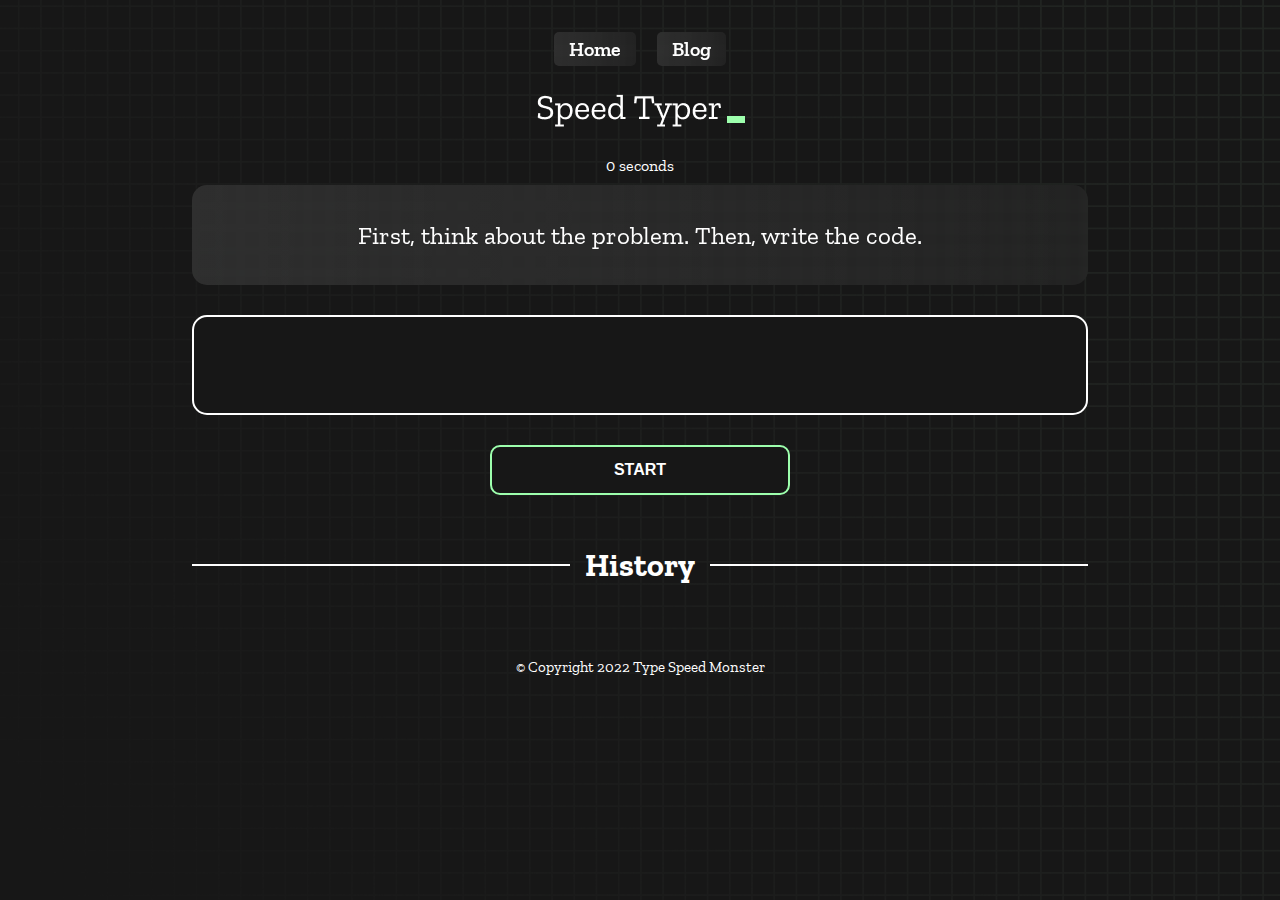
<file: index.html>
<!DOCTYPE html>
<html lang="en">
  <head>
    <meta charset="UTF-8" />
    <meta http-equiv="X-UA-Compatible" content="IE=edge" />
    <meta name="viewport" content="width=device-width, initial-scale=1.0" />
    <title>Type Speed Monster</title>
    <link rel="stylesheet" href="styles.css" />
    <link rel="preconnect" href="https://fonts.googleapis.com" />
    <link rel="preconnect" href="https://fonts.gstatic.com" crossorigin />
    <link
      href="https://fonts.googleapis.com/css2?family=Zilla+Slab:wght@300;400;500&display=swap"
      rel="stylesheet"
    />
  </head>
  <body>
    <div class="nav-bar">
      <a class="nav-link" href="index.html">Home</a>
       <a class="nav-link" href="blog.html">Blog</a>
    </div>
    <h1 class="title"><img src="./logo.png" /></h1>
    <div id="show-time">0 seconds</div>

    <div class="box-container">
      <div id="question"></div>

      <div id="display" class="inactive"></div>

      <div class="buttons">
        <button id="starts">START</button>
      </div>

      <div class="divider-container">
        <div class="line"></div>
        <h1 class="title2">History</h1>
        <div class="line"></div>
      </div>
      <div id="histories"></div>
    </div>

    <div id="countdown"></div>
    <div id="modal-background" class="hidden"></div>
    <div id="result" class="hidden"></div>

    <script src="./history.js"></script>
    <script src="./script.js"></script>

    <footer style="text-align: center; color: white; padding-bottom: 10px; font-size: 18px;"><small>© Copyright 2022 Type Speed Monster</small></footer>
  </body>
</html>
</file>
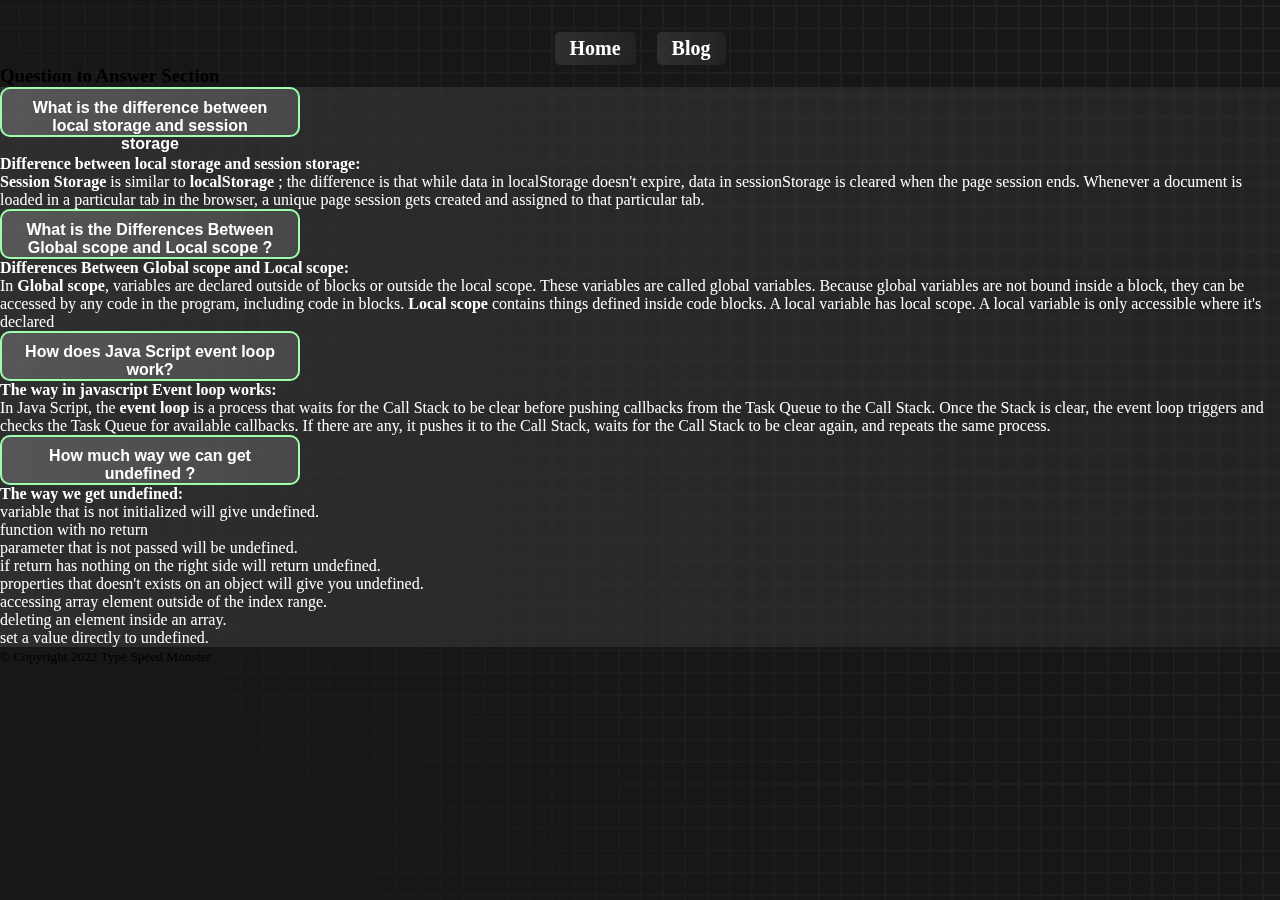
<file: blog.html>
<!doctype html>
<html lang="en">

<head>
    <meta charset="utf-8">
    <meta name="viewport" content="width=device-width, initial-scale=1">
    <title>Type Speed Monster</title>
    <link href="https://cdn.jsdelivr.net/npm/bootstrap@5.2.0/dist/css/bootstrap.min.css" rel="stylesheet"
        integrity="sha384-gH2yIJqKdNHPEq0n4Mqa/HGKIhSkIHeL5AyhkYV8i59U5AR6csBvApHHNl/vI1Bx" crossorigin="anonymous">
    <link rel="stylesheet" href="styles.css">


</head>

<body>
    <header>
        <div class="nav-bar">
            <a class="nav-link" href="index.html">Home</a>
            <a class="nav-link" href="blog.html">Blog</a>
        </div>
    </header>
    <main class="container mb-5 pb-5" id="second-page">
        <section id="questions">
            <div class="d-flex justify-content-center align-items-center text-center pt-4">
                <div class="w-75">
                    <h3 class="fs-2 fw-bold text-white">Question to Answer Section</h3>
                </div>
            </div>
            <div class="mt-5">
                <div class="accordion" id="accordionExample">
                    <div class="accordion-item accordionColor">
                        <h2 class="accordion-header" id="headingOne">
                            <button class="accordion-button accordionColor" type="button" data-bs-toggle="collapse"
                                data-bs-target="#collapseOne" aria-expanded="true" aria-controls="collapseOne">
                                <h4> What is the difference between local storage and session storage</h4>
                            </button>
                        </h2>
                        <div id="collapseOne" class="accordion-collapse collapse show" aria-labelledby="headingOne"
                            data-bs-parent="#accordionExample">
                            <div class="accordion-body ">
                                <strong class="fs-5">
                                    <p>Difference between local storage and session storage:</p>
                                </strong>
                                <p class="fs-5"><b>Session Storage</b> is similar to <b>localStorage</b> ; the
                                    difference is that while data in localStorage doesn't expire, data in sessionStorage
                                    is cleared when the page session ends. Whenever a document is loaded in a particular
                                    tab in the browser,
                                    a unique page session gets created and assigned to that particular tab.</p>
                            </div>
                        </div>
                    </div>
                    <div class="accordion-item accordionColor">
                        <h2 class="accordion-header" id="headingTwo">
                            <button class="accordion-button collapsed accordionColor" type="button" data-bs-toggle="collapse"
                                data-bs-target="#collapseTwo" aria-expanded="false" aria-controls="collapseTwo">
                                <h4>What is the Differences Between Global scope and Local scope ?</h4>
                            </button>
                        </h2>
                        <div id="collapseTwo" class="accordion-collapse collapse" aria-labelledby="headingTwo"
                            data-bs-parent="#accordionExample">
                            <div class="accordion-body">
                                <strong class="fs-5">
                                    <p>Differences Between Global scope and Local scope:</p>
                                </strong>
                                <p class="fs-5">In <b>Global scope</b>, variables are declared outside of blocks or
                                    outside the local scope. These variables are called global
                                    variables. Because global variables are not bound inside a block, they can be
                                    accessed by any code in the program,
                                    including code in blocks.
                                    <b>Local scope</b> contains things defined inside code blocks. A local variable has
                                    local scope. A local variable is
                                    only
                                    accessible where it's declared
                                </p>

                            </div>
                        </div>
                    </div>
                    <div class="accordion-item accordionColor">
                        <h2 class="accordion-header" id="headingThree">
                            <button class="accordion-button collapsed accordionColor" type="button" data-bs-toggle="collapse"
                                data-bs-target="#collapseThree" aria-expanded="false" aria-controls="collapseThree">
                                <h4>How does Java Script event loop work?</h4>
                            </button>
                        </h2>
                        <div id="collapseThree" class="accordion-collapse collapse" aria-labelledby="headingThree"
                            data-bs-parent="#accordionExample">
                            <div class="accordion-body">
                                <strong class="fs-5"><p>The way in javascript Event loop works:</p> </strong> 
                                <p class=" fs-5">In Java Script, the <b>event loop</b> is a process that waits for the Call Stack to be clear before pushing callbacks from the Task Queue to
                                the Call Stack. Once the Stack is clear, the event loop triggers and checks the Task Queue for available callbacks. If
                                there are any, it pushes it to the Call Stack, waits for the Call Stack to be clear again, and repeats the same process.</p>
                                
                            </div>
                        </div>
                    </div>
                    <div class="accordion-item accordionColor">
                        <h2 class="accordion-header" id="headingfour">
                            <button class="accordion-button collapsed accordionColor" type="button" data-bs-toggle="collapse"
                                data-bs-target="#collapsefour" aria-expanded="false" aria-controls="collapsefour">
                                <h4> How much way we can get undefined ? </h4>
                            </button>
                        </h2>
                        <div id="collapsefour" class="accordion-collapse collapse" aria-labelledby="headingfour"
                            data-bs-parent="#accordionExample">
                            <div class="accordion-body">
                                <strong class="fs-5"><p>The way we get undefined:</p></strong>
                                <p >
                                 <ol class="fs-5">
                                    <li>variable that is not initialized will give undefined.</li>
                                    <li>function with no return</li>
                                    <li>parameter that is not passed will be undefined.</li>
                                    <li>if return has nothing on the right side will return undefined.</li>
                                    <li>properties that doesn't exists on an object will give you undefined.</li>
                                    <li>accessing array element outside of the index range.</li>
                                    <li>deleting an element inside an array.</li>
                                    <li>set a value directly to undefined.</li>
                                 </ol>
                                </p>

                            </div>
                        </div>
                    </div>
                </div>
            </div>

        </section>
    </main>

    <script src="https://cdn.jsdelivr.net/npm/bootstrap@5.2.0/dist/js/bootstrap.bundle.min.js"
        integrity="sha384-A3rJD856KowSb7dwlZdYEkO39Gagi7vIsF0jrRAoQmDKKtQBHUuLZ9AsSv4jD4Xa"
        crossorigin="anonymous"></script>

    <!-- footer  -->
    <footer class="text-center p-2 text-white ">
        <small>© Copyright 2022 Type Speed Monster</small>
    </footer>
</body>


</html>
</file>
<file: styles.css>
* {
  padding: 0;
  margin: 0;
  box-sizing: border-box;
}

body {
  background-image: url("./bg.png");
  background-size: cover;
  background-position: left top;
  font-family: "Zilla Slab", serif;
}

.box-container {
  width: 70%;
  margin: 0 auto;
}

.nav-bar{
  width: 12rem;
  text-align: center;
  align-items: center;
  display: flex;
  justify-content:space-around;
  margin: auto;
  padding: 2rem 0 0 0;
 
}
.nav-bar a:hover {
  background-color:#20B2AA;
}
nav-bar a:active {
  /* border: 2px solid green; */
  background-color: #eb6565;
}
.nav-link{
  /* padding: 0 20px 0 20px; */
  display: inline-block;
    font-weight: 600;
      color: white;
      font-size: 20px;
      text-decoration: none;
      /* background-image: linear-gradient(#ff6600, #ff99cc); */
       padding: 5px 15px; 
      border-radius: 5px;
      background: rgb(255, 255, 255);
        background: linear-gradient(92.49deg,
            rgba(255, 255, 255, 0.1) 0.18%,
            rgba(255, 255, 255, 0.05) 99.85%);
            backdrop-filter: blur(5px);
}

#question {
  height: 100px;
  display: flex;
  align-items: center;
  justify-content: center;
  color: white;
  font-size: 25px;
  border-radius: 15px;
  background: rgb(255, 255, 255);
  background: linear-gradient(
    92.49deg,
    rgba(255, 255, 255, 0.1) 0.18%,
    rgba(255, 255, 255, 0.05) 99.85%
  );
  backdrop-filter: blur(5px);
  margin-bottom: 30px;
}

#display {
  height: 100px;
  display: flex;
  flex-wrap: wrap;
  align-items: center;
  padding-left: 5rem;
  color: white;
  font-size: 32px;
  background-color: #171717;
  border: 2px solid #9dffad;
  border-radius: 15px;
}

#countdown {
  position: fixed;
  height: 100vh;
  width: 100vw;
  background-color: rgba(0, 0, 0, 0.8);
  top: 0;
  left: 0;
  display: flex;
  align-items: center;
  justify-content: center;
  font-size: 3rem;
  color: white;
  display: none;
}
#result {
  position: fixed;
  top: 50%; 
  left: 50%;
  transform: translate(-50%, -50%);
  height: 250px;
  width: 400px;
  background-color: #171717;
  border-radius: 15px;
  border: 2px solid #9dffad;
  color: white;
  text-align: center;
  padding: 2rem;
}
#show-time{
  text-align: center;
  color: white;
  margin: 10px 0;
}

.green {
  color: #9dffad;
}
.red {
  color: #eb6565;
}
.bold {
  font-weight: 700;
}
.inactive {
  border: 2px solid white !important;
}
.hidden {
  display: none;
}
.title {
  text-align: center;
  color: white;
  margin: 20px 0;
}

.divider-container {
  height: 80px;
  display: flex;
  justify-content: center;
  align-items: center;
  gap: 15px;
  margin: 0 auto;
}

.line {
  height: 2px;
  background: white;
  width: 100%;
}

.title2 {
  color: white;
  display: block;
}

.buttons {
  display: flex;
  justify-content: center;
  margin: 30px 0;
}
button {
  padding: 10px 20px;
  border: none;
  font-size: 16px;
  font-weight: bold;
  width: 300px;
  height: 50px;
  color: white;
  background-color: #171717;
  border-radius: 10px;
  border: 2px solid #9dffad;
  cursor: pointer;
}

#histories {
  display: grid;
  grid-template-columns: repeat(3,1fr);
  gap: 20px;
  margin-bottom: 50px;
}

.accordionColor{
    color: white;
      background: rgb(255, 255, 255);
      background: linear-gradient(92.49deg,
          rgba(255, 255, 255, 0.1) 0.18%,
          rgba(255, 255, 255, 0.05) 99.85%);
       backdrop-filter: blur(2px); 
}

.card {
  width: 100%;
  height: 100%;
  padding: 50px;
  display: flex;
  flex-direction: column;
  justify-content: space-between;
  align-items: center;
  text-align: center;
  padding: 20px 30px;
  color: white;
  border-radius: 15px;
  background: rgb(255, 255, 255);
  background: linear-gradient(
    92.49deg,
    rgba(255, 255, 255, 0.1) 0.18%,
    rgba(255, 255, 255, 0.05) 99.85%
  );
  backdrop-filter: blur(5px);
  margin-bottom: 30px;
}

#modal-background {
  background: rgb(255, 255, 255);
  background: linear-gradient(
    92.49deg,
    rgba(255, 255, 255, 0.1) 0.18%,
    rgba(255, 255, 255, 0.05) 99.85%
  );
  backdrop-filter: blur(5px);
  height: 100vh;
  width: 100%;
  position: fixed;
  top: 0;
}


@media only screen and (max-width: 700px) {
  .box-container {
    padding: 0 20px;
    width: 100%;
  }
  .card {
    flex-direction: column;
  }
}


/* media query  */
@media only screen and (max-width:688px){
  #histories {
      display: flex;
      flex-wrap: wrap;
      justify-content: space-around;
    }
        .accordion-button {
          padding: 3rem 0 3rem 0 ;
        }
        
}
</file>
